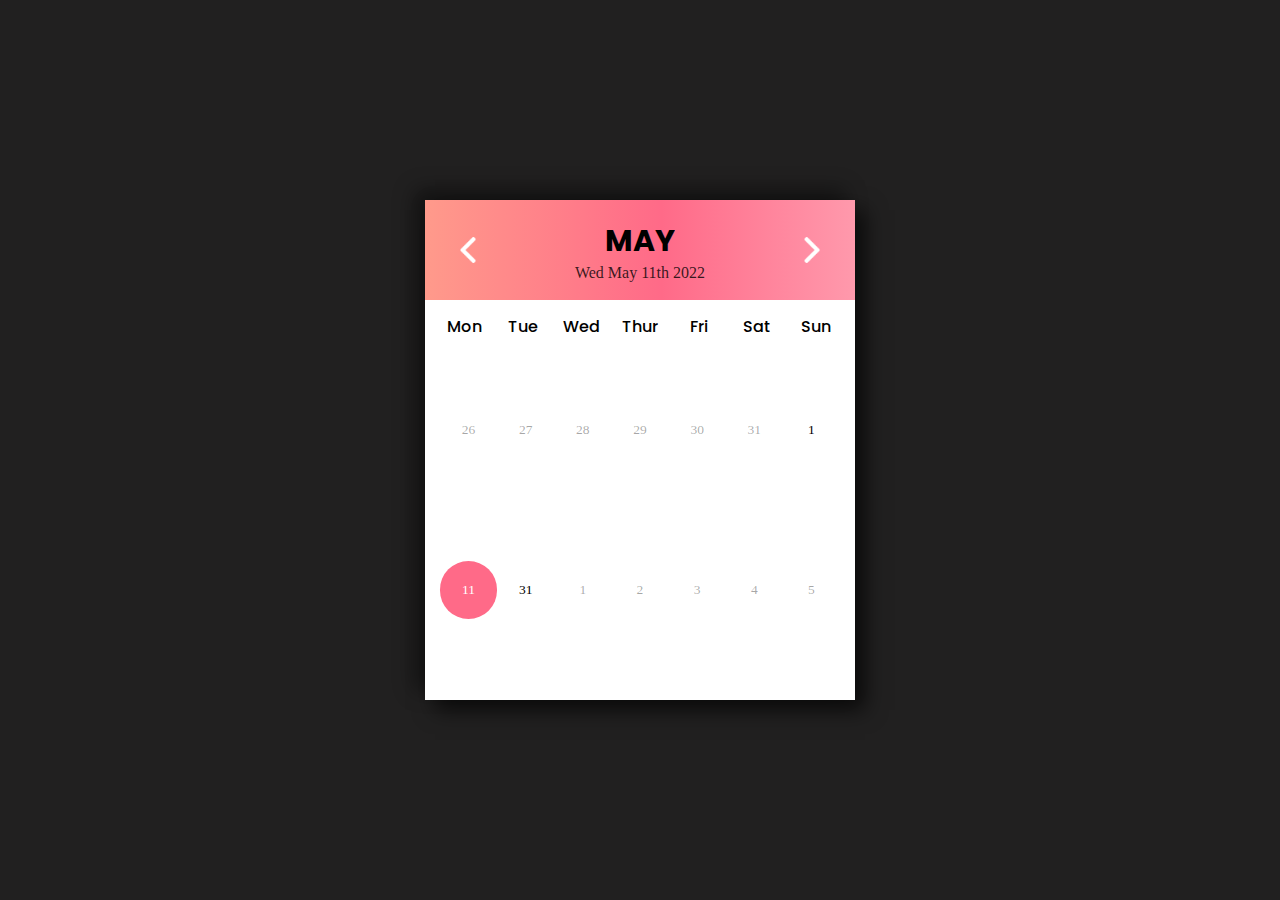
<file: Calender/index.html>
<!DOCTYPE html>
<html lang="en">
  <head>
    <meta charset="UTF-8" />
    <meta http-equiv="X-UA-Compatible" content="IE=edge" />
    <meta name="viewport" content="width=device-width, initial-scale=1.0" />
    <title>Calander</title>
    <link rel="shortcut icon" href="image.png" type="image/png" />
    <link rel="stylesheet" href="./style.css">
  </head>
  <body>
      <div class="container flex">
          <div class="calendar">
              <div class="month flex    ">
                  <img class="prev"  src="./left-arrow.png" alt="">
                  <div class="content">
                    <h1>MAY</h1>
                    <p>Wed May 11th 2022</p>
                  </div>
                  <img class="next" src="./right-arrow.png" alt="">
              </div>
              <div class="weekdays flex">
                  <div>Mon</div>
                  <div>Tue</div>
                  <div>Wed</div>
                  <div>Thur</div>
                  <div>Fri</div>
                  <div>Sat</div>
                  <div>Sun</div>
              </div>
              <div class="days flex">
                  <div class="previous-days">26</div>
                  <div class="previous-days">27</div>
                  <div class="previous-days">28</div>
                  <div class="previous-days">29</div>
                  <div class="previous-days">30</div>
                  <div class="previous-days">31</div>
                  <div>1</div>
                  
                  <div class="today">11</div>
                  <div>31</div> 
                  <div class="next-days">1</div>
                  <div class="next-days">2</div>
                  <div class="next-days">3</div>
                  <div class="next-days">4</div>
                  <div class="next-days">5</div>
              </div>
          </div>
      </div>

      <script src="./script.js"></script>
  </body>
</html>
</file>
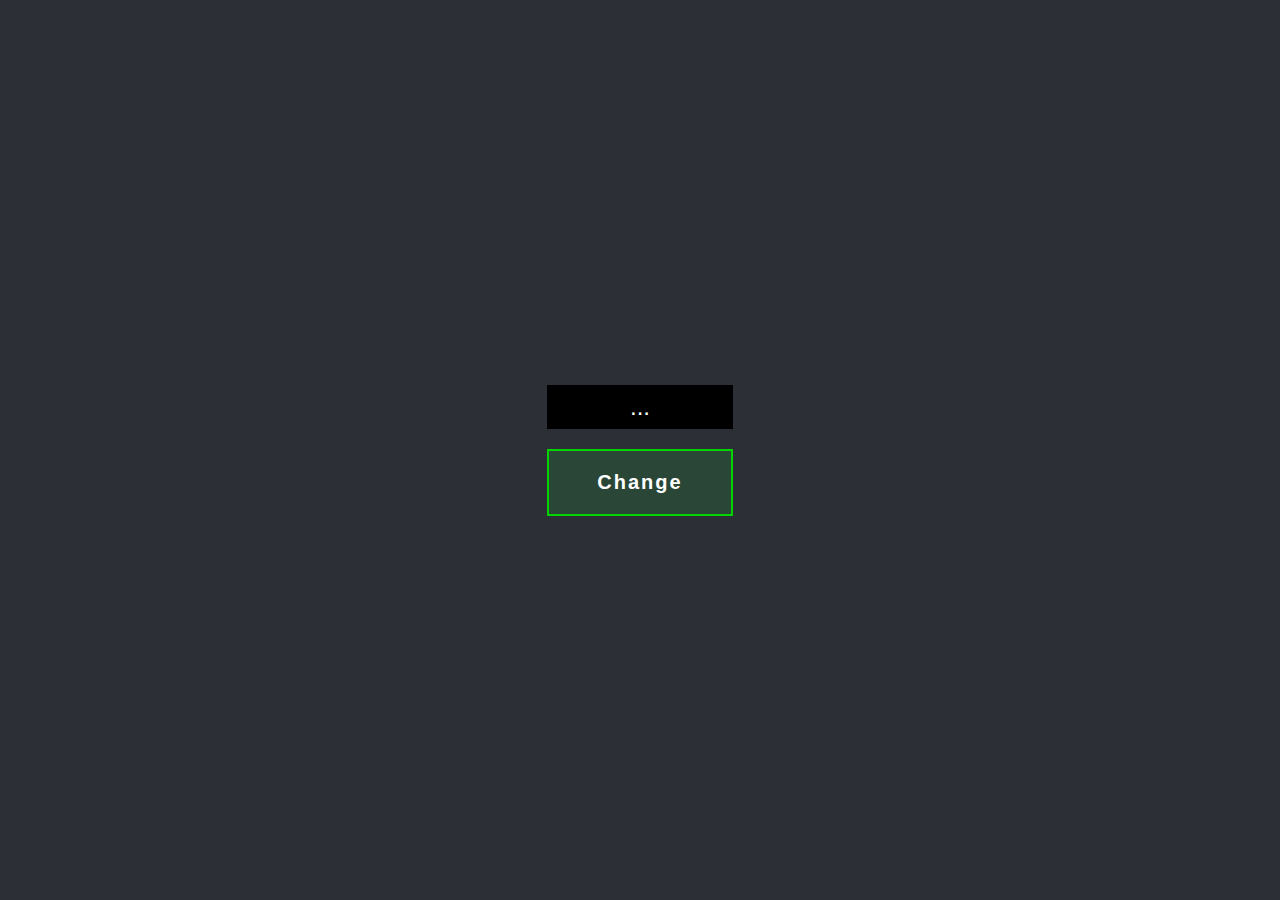
<file: Color Change Effects/index.html>
<!DOCTYPE html>
<html lang="en">
<head>
    <meta charset="UTF-8">
    <meta http-equiv="X-UA-Compatible" content="IE=edge">
    <meta name="viewport" content="width=device-width, initial-scale=1.0">
    <title>Color Change Effects | @Shivam_Singh</title>
    <link rel="shortcut icon" href="logo.png" type="image/png"/>
    <link rel="stylesheet" href="./style.css">
</head>

<body>
    <div class="container">
        <p id="color">...</p>
        <button onclick="getColor()">Change</button>
    </div>
    <script src="script.js"></script>
</body>

</html>
</file>
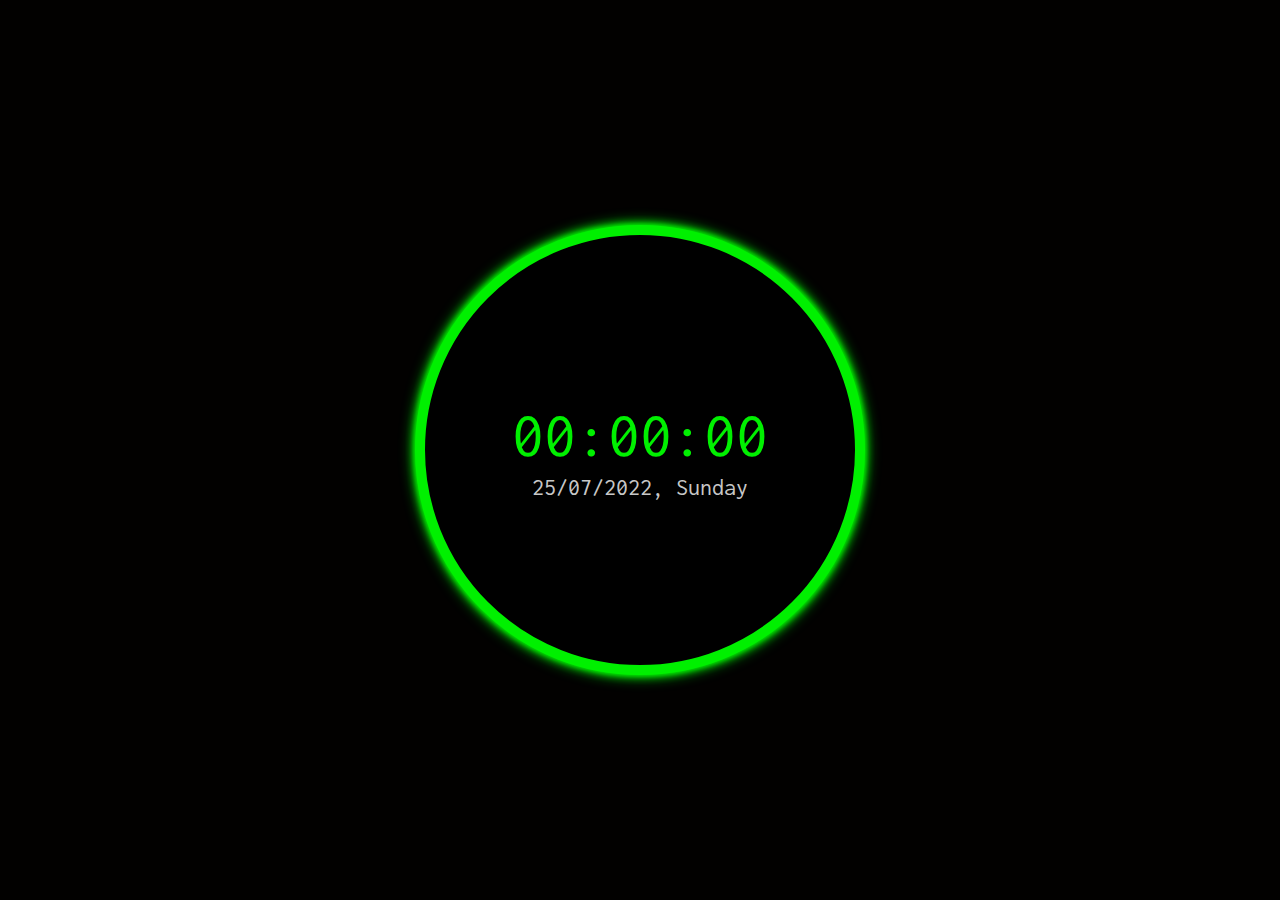
<file: Smartwatch Face/index.html>
<!DOCTYPE html>
<html lang="en">
<head>
    <meta charset="UTF-8">
    <meta name="viewport" content="width=device-width, initial-scale=1.0">
    <title>Clock by Shivam Singh</title>
    <link rel="shortcut icon" href="Clock.png" type="image/png" />
	<link rel="preconnect" href="https://fonts.gstatic.com">
	<link href="https://fonts.googleapis.com/css2?family=Inconsolata&display=swap" rel="stylesheet">
	<link rel="stylesheet" href="./style.css">
</head>
<body>
    <div class="container">
		<div class="time">
			<span id="hour">00</span><span class="blink-colon">:</span><span id="minute">00</span><span
				class="blink-colon">:</span><span id="second">00</span>
		</div>
		<div class="date-container">
			<span id="date">25/07/2022</span>,
			<span id="day">Sunday</span>
		</div>
	</div>
	<script src="script.js"></script>
</body>
</html>
</file>
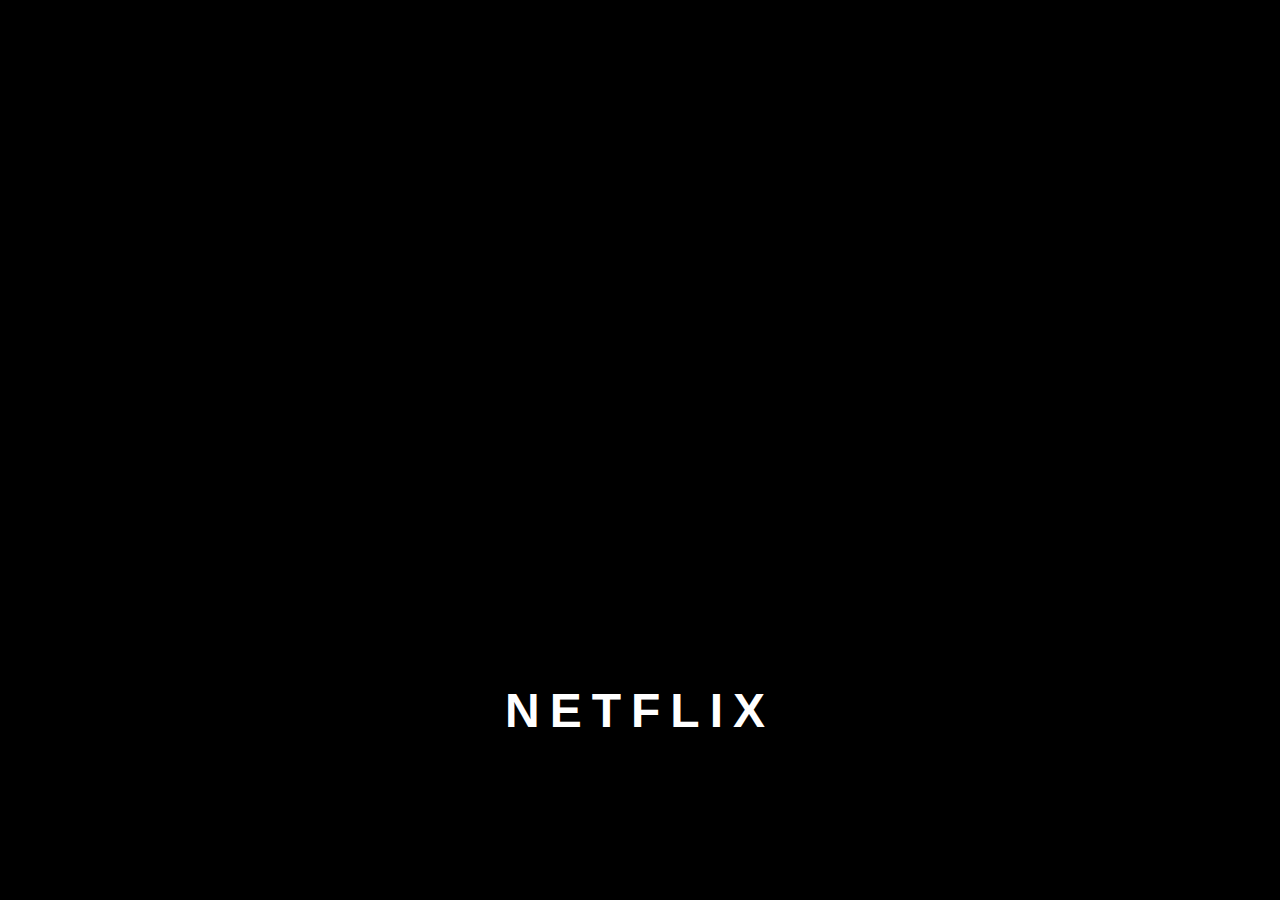
<file: Brand Logo Project/netflix.html>
<!DOCTYPE html>
<html>
    <head>
        <title>Netflix logo</title>
        <link rel="shortcut icon" href="netflix logo.png" type="image/png" />
        <link rel="stylesheet" type="text/css" href="netflix.css">
    </head>
    <body>
            
        <div class="logo">
            <div class="netflix">
                <span></span>
                <span></span>
                <span></span>
            </div>
            <h3>Netflix</h3>
        </div>
    </body>
</html>
</file>
<file: Calender/style.css>
@import url("https://fonts.googleapis.com/css2?family=Poppins:wght@400;500&display=swap");

* {
  margin: 0;
  padding: 0;
  box-sizing: border-box;
  font-family: "Poppins", sans-serif;
}
.flex {
  display: flex;
  align-items: center;
  justify-content: center;
}
.container {
  width: 100%;
  height: 100vh;
  background-color: rgb(33, 32, 32);
}

.calendar {
  width: 430px;
  height: 500px;
  background-color: white;
  box-shadow: 10px 10px 20px rgba(0, 0, 0, 0.669),
    -10px -10px 20px rgba(0, 0, 0, 0.436);
}

.calendar .month {
  width: 100%;
  height: 20%;
  padding: 20px 30px;
  background-color: #ff9a8b;
  background-image: linear-gradient(
    90deg,
    #ff9a8b 0%,
    #ff6a88 55%,
    #ff99ac 100%
  );
  justify-content: space-between !important;
  text-align: center;
}
.calendar .month img {
  width: 26px;
  height: 26px;
  cursor: pointer;
  transition: 0.1s;
}
.month img:hover{
    opacity: 0.8;
}
.month h1 {
  text-transform: uppercase;
  font-size: 30px;
}
.month p {
  font-weight: 300;
  color: rgba(0, 0, 0, 0.797);
  font-family: cursive;
}
.weekdays {
  width: 100%;
  padding: 10px;
  height: 10%;
  padding-bottom: 0;
}
.weekdays div {
  width: calc(430px / 7);
  height: 80%;
  text-align: center;
  font-size: 16px;
  font-weight: 500;
  margin: 0 5px;
  transition: 0.2s;
}
.days {
  width: 100%;
  height: 70%;
  flex-wrap: wrap;
  margin: auto;
  padding: 30px 10px;
  padding-top: 0;
}
.days div {
  width: calc(400px / 7);
  height: calc(400px / 7);
  text-align: center;
  font-size: 13.5px;
  font-family: cursive;
  display: flex;
  align-items: center;
  justify-content: center;
  transition: 0.1s;
}

.days .previous-days,
.days .next-days {
    color: rgba(0, 0, 0, 0.349);
}
.days .today {
    background-color: #ff6a88;
    cursor: pointer;
    color: white;
    border-radius: 50%;
  transition: 0.2s;
}
.days .today:hover {
  background-color: #f95c79;
}
.days div:not(.today):hover{
    border-radius: 0;
    border: 0.5px solid black;
    background-color: rgba(0, 0, 0, 0.215);
    cursor: pointer;
}
</file>
<file: Color Change Effects/style.css>
* {
    margin: 0;
    padding: 0;
    box-sizing: border-box;
}
body {
    font-family: sans-serif;
    height: 100vh;
    display: flex;
    align-items: center;
    justify-content: center;
    background: #2c3036;
    transition: 0.1s;
}
#color {
    margin-bottom: 20px;
    font-size: 24px;
    padding: 8px 16px;
    text-align: center;
    color: #fff;
    background: #000;
}
button {
    padding: 20px 48px;
    border: none;
    outline: none;
    font-size: 20px;
    font-weight: 700;
    letter-spacing: 2px;
    background: #2a4636;
    color: #fff;
    border: 2px solid #01d401;
    transition: 100ms ease-in-out; 
}
button:hover{
    outline:none;
    color: white;
    box-shadow: 0 0 50px 50px #01d401 inset, 0 0 10px #01d401;    
}
</file>
<file: Smartwatch Face/style.css>
* {
	margin: 0;
	padding: 0;
	box-sizing: border-box;
}
body {
	font-family: 'Inconsolata', monospace;
	display: flex;
	align-items: center;
	justify-content: center;
	height: 100vh;
	background: #020100;
}
.container {
	border: 10px solid rgb(0, 240, 0);
	width: 450px;
	height: 450px;
	display: flex;
	justify-content: center;
	align-items: center;
	flex-direction: column;
	color:#fff;
	font-size: 32px;
	border-radius: 50%;
	background: rgb(0, 0, 0);
	box-shadow: 
		0 0 5px rgb(0, 240, 0),
		0 0 10px rgb(0, 240, 0),
		0 0 15px rgb(0, 240, 0);
}
.time {
	font-size: 2em;
	color:rgb(0, 240, 0);
}
.blink-colon {
	animation: blink 1s infinite linear;
}
@keyframes blink {
	0%, 100% {
		opacity: 1;
	}
	30% {
		opacity: 0.4;
	}
}
.date-container {
	margin-top: 6px;
	font-size: 24px;
	color: rgba(255,255,255,0.8)
}
</file>
<file: Brand Logo Project/netflix.css>
/* body
{
    margin: 0;
    padding: 0;
    display: flex;
    justify-content: center;
    align-items: center;
    height: 100vh;
    background: black;
}
.netflix
{
    position: relative;
    width: 360px;
    height: 520px;
    overflow: hidden;
    transform: scale(.8);
}
.netflix span
{
    position: absolute;
    top: 0;
    width: 120px;
    height: 100%;
    background: #fff;
}
.netflix span:nth-child(1)
{
    background: #b00612;
    left: 0;
}
.netflix span:nth-child(2)
{
    background: #e50815;
    left: 0;
    z-index: 1;
    transform-origin: top left;
    transform: skew(25deg);
    box-shadow: 0 0 40px rgba(0,0,0,1);
}
.netflix span:nth-child(3)
{
    background: #b00612;
    right: 0;
}
h3
{
    position: relative;
    margin: 0;
    padding: 0;
    text-align: center;
    font-family: sans-serif;
    color: white;
    font-size: 3rem;
    text-transform: uppercase;
    letter-spacing: 10px;
}
.netflix::after
{
    content: '';
    position: absolute;
    top:0;
    left: 0;
    width: 300%;
    height: 100%;
    background: linear-gradient(to right, transparent, #000, #000);
    z-index: 2;
} */

body {
    margin: 0;
    padding: 0;
    display: flex;
    justify-content: center;
    align-items: center;
    height: 100vh;
    background: #000;
  }
  
  .netflix {
    position: relative;
    width: 360px;
    height: 520px;
    overflow: hidden;
    transform: scale(.8);
  }
  .netflix:before {
    content: '';
    position: absolute;
    left: 0;
    bottom: -100px;
    width: 100%;
    height: 120px;
    background: #000;
    z-index: 2;
    border-top-left-radius: 100%;
    border-top-right-radius: 100%;
    transform: scaleX(1.5);
  }
  h3
{
    position: relative;
    margin: 0;
    padding: 0;
    text-align: center;
    font-family: sans-serif;
    color: white;
    font-size: 3rem;
    text-transform: uppercase;
    letter-spacing: 10px;
}
  .netflix:after { 
    content: '';
    position: absolute;
    top: 0;
    right: 0;
    width: 400%;
    height: 100%;
    background: linear-gradient(to right, transparent, #000, #000);
    z-index: 3;
    animation: animate 5s linear forwards;
  }
  @keyframes animate {
    0% {
      right: 0;
    }
    100% {
      right: -500%;
    }
  }
  .netflix span {
    position: absolute;
    top: 0;
    width: 120px;
    background: #fff;
  }
  .netflix span:nth-child(1) {
    background: #b00612;
    left: 0;
    animation: BottomToTop 1s linear forwards;
  }
  @keyframes BottomToTop {
    from {
      height: 0%;
    }
    to {
      height: 100%;
    }
  }
  .netflix span:nth-child(2) {
    background: #e50815;
    left: 116px;
    z-index: 1;
    transform-origin: top-left;
    transform: skewX(24deg);
    box-shadow: 0 0 40px rgba(0,0,0,1);
    animation: BottomToTop 1s linear forwards;
    animation-delay: 1s;
  }
  .netflix span:nth-child(3) {
    background: #b00612;
    right: 10px;
    animation: BottomToTop 1s linear forwards;
    animation-delay: 2s;
  }
</file>
